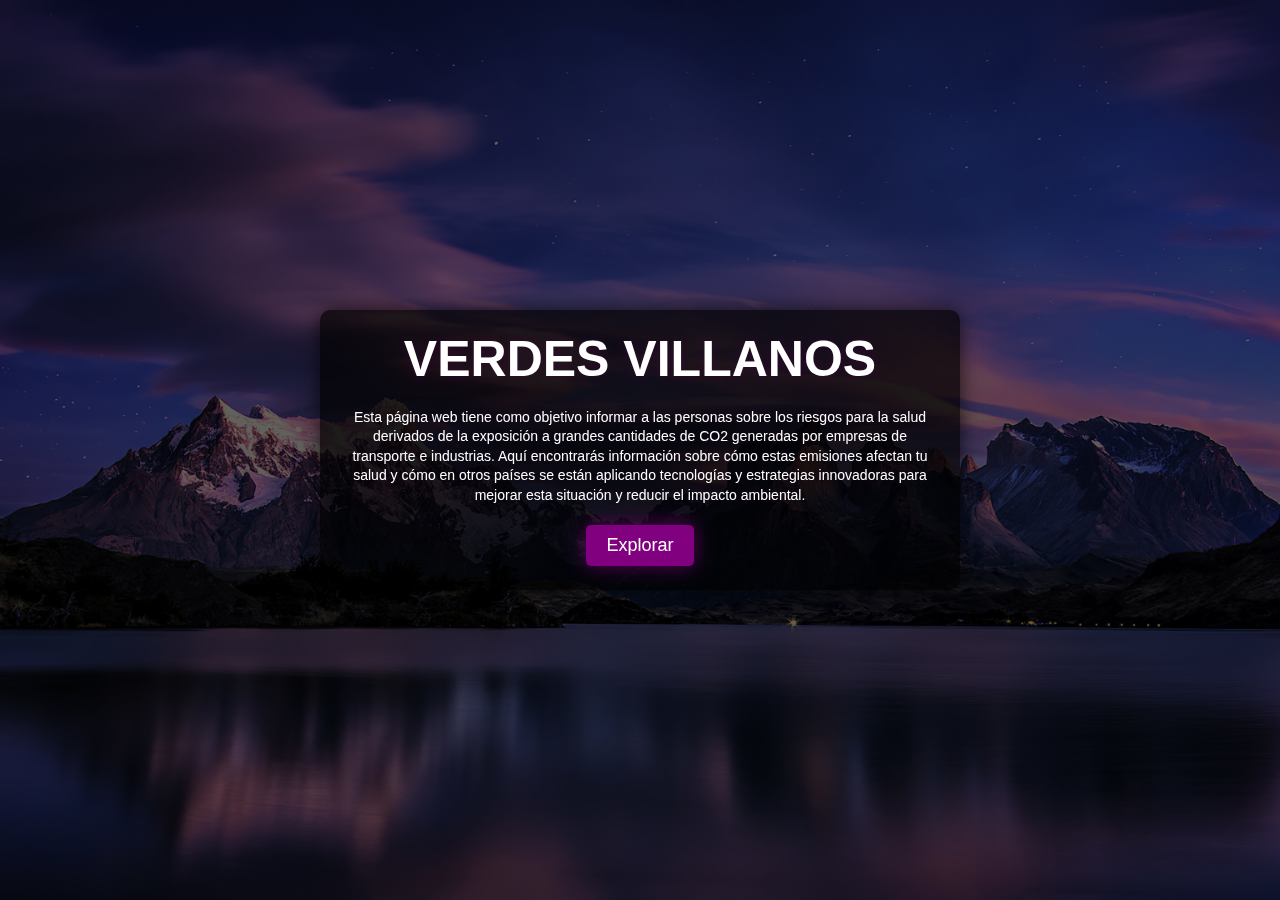
<file: index.html>
<!DOCTYPE html>
<html lang="es">
<head>
    <meta charset="UTF-8">
    <meta name="viewport" content="width=device-width, initial-scale=1.0">
    <title>Mi Página Web</title>
    <link rel="stylesheet" href="styles.css">
</head>
<body>
    <div class="overlay"></div>
    <div class="main-content">
        <h1>VERDES VILLANOS</h1>
        <p>Esta página web tiene como objetivo informar a las personas sobre los riesgos para la salud derivados de la exposición a grandes cantidades de CO2 generadas por empresas de transporte e industrias. Aquí encontrarás información sobre cómo estas emisiones afectan tu salud y cómo en otros países se están aplicando tecnologías y estrategias innovadoras para mejorar esta situación y reducir el impacto ambiental.</p>
        <div class="explore-button">
            <a href="bienvenido.html">Explorar</a>
        </div>
    </div>
</body>
</html>
</file>
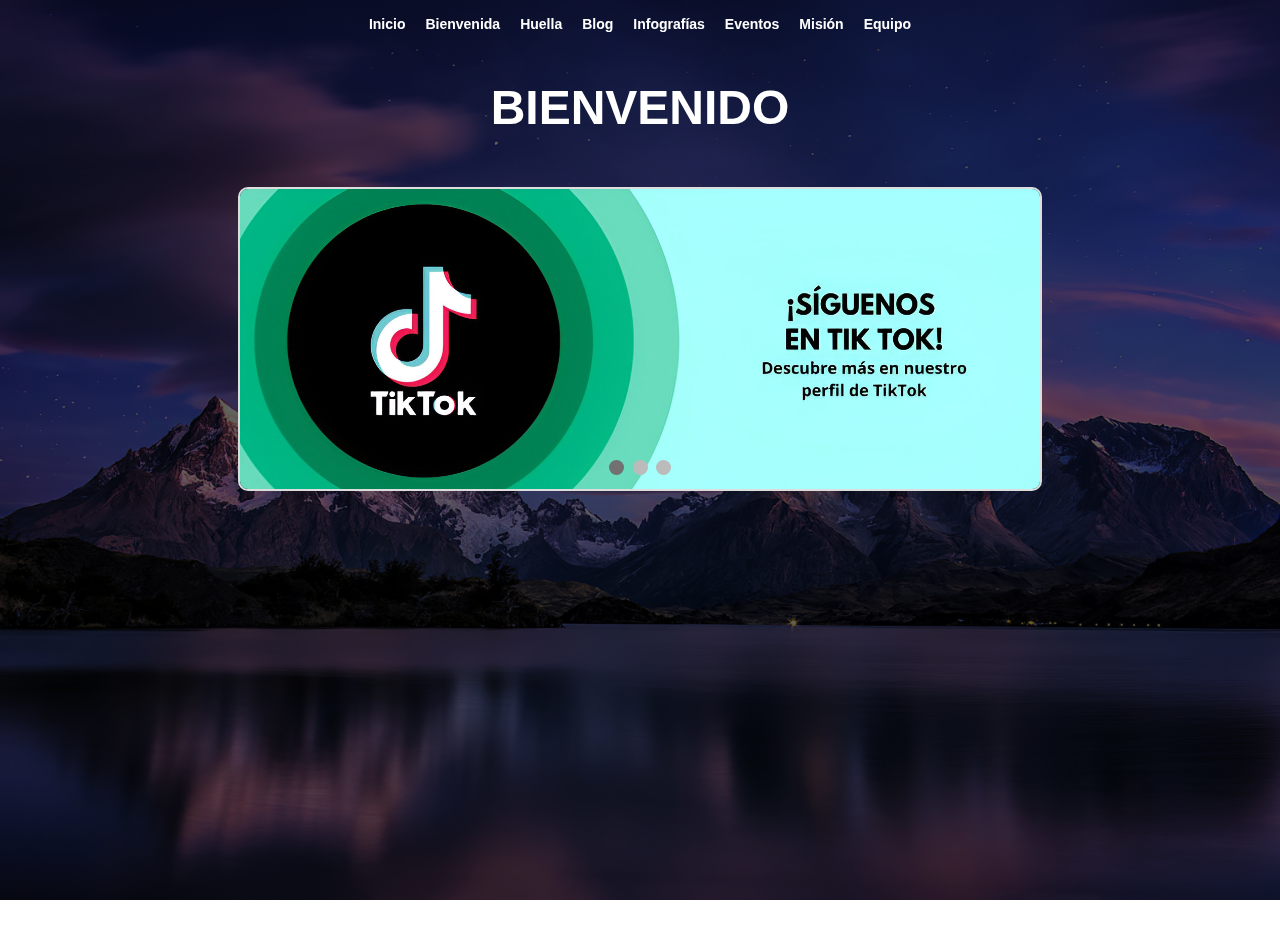
<file: bienvenido.html>
<!DOCTYPE html>
<html lang="es">
<head>
    <meta charset="UTF-8">
    <meta name="viewport" content="width=device-width, initial-scale=1.0">
    <title>Bienvenido</title>
    <link rel="stylesheet" href="stylesB.css">
    <link rel="stylesheet" href="stylesSlider.css"> <!-- Incluye el CSS del slider -->
</head>
<body>
    <div class="overlay"></div> <!-- Capa de superposición para oscurecer el fondo -->
    <header class="header">
        <nav class="nav-bar">
            <ul>
                <li><a href="index.html">Inicio</a></li>
                <li><a href="bienvenido.html">Bienvenida</a></li>
                <li><a href="#" onclick="showUrl()">Huella</a></li>
                <li><a href="noticias.html">Blog</a></li>
                <li><a href="infografia.html">Infografías</a></li>
                <li><a href="eventos.html">Eventos</a></li>
                <li><a href="equipo.html#mision-container">Misión</a></li>
                <li><a href="equipo.html">Equipo</a></li>
            </ul>
        </nav>
    </header>
    <div class="main-content">
        <h1>BIENVENIDO</h1>
        <div class="slider">
            <div class="slides">
                <div class="slide">
                    <a href="https://www.tiktok.com/@villa.verd?_t=8ogzQ4Q8yHN&_r=1" target="_blank">
                        <img src="tiktokprom1.jpeg" alt="Anuncio 1">
                    </a>
                </div>
                <div class="slide">
                    <a href="https://www.instagram.com/villa.verd?igsh=MTViZ3IzamltaHNsag==" target="_blank">
                        <img src="instagramprom1.jpeg" alt="Anuncio 2">
                    </a>
                </div>
            </div>
            <div class="dots">
                <span class="dot"></span>
                <span class="dot"></span>
                <span class="dot"></span>
            </div>
        </div>
    </div>
    <div id="url-cuadro" class="url-cuadro">
        <button onclick="hideUrl()">Cerrar</button>
        <iframe id="url-iframe" src="" width="100%" height="100%" frameborder="0"></iframe>
    </div>
    <script src="java.js"></script> <!-- Incluye el JavaScript del slider -->
</body>
</html>
</file>
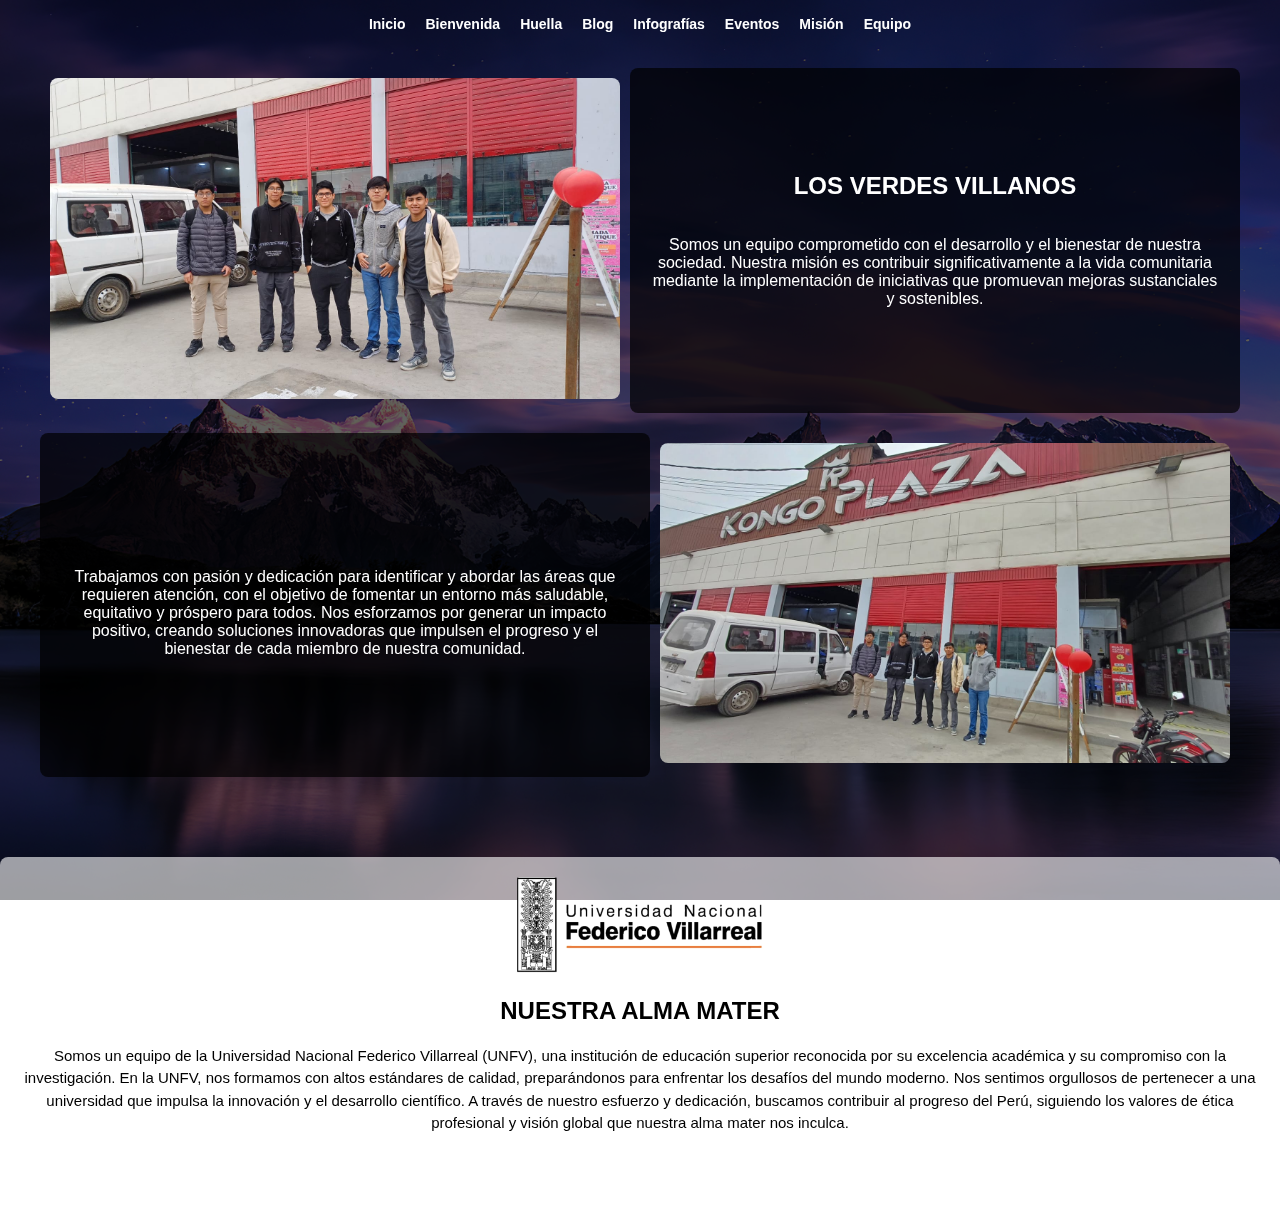
<file: equipo.html>
<!DOCTYPE html>
<html lang="es">
<head>
    <meta charset="UTF-8">
    <meta name="viewport" content="width=device-width, initial-scale=1.0">
    <title>Equipo</title>
    <link rel="stylesheet" href="equipo.css">
</head>
<body>
    <div class="overlay"></div>
    <header class="header">
        <nav class="nav-bar">
            <ul>
                <li><a href="index.html">Inicio</a></li>
                <li><a href="bienvenido.html">Bienvenida</a></li>
                <li><a href="#" onclick="showUrl()">Huella</a></li>
                <li><a href="noticias.html">Blog</a></li>
                <li><a href="#">Infografías</a></li>
                <li><a href="eventos.html">Eventos</a></li>
                <li><a href="equipo.html#mision-container">Misión</a></li>
                <li><a href="equipo.html">Equipo</a></li>
            </ul>
        </nav>
    </header>
    <div class="team-content">
        <section class="team-section">
            <div class="team-row">
                <div class="team-image">
                    <img src="EQUIPO1.jpg" alt="Imagen Grupal">
                </div>
                <div id="mision-container" class="team-info">
                    <h2>LOS VERDES VILLANOS</h2>
                    <p>Somos un equipo comprometido con el desarrollo y el bienestar de nuestra sociedad. Nuestra misión es contribuir significativamente a la vida comunitaria mediante la implementación de iniciativas que promuevan mejoras sustanciales y sostenibles.</p>
                </div>
            </div>
            <div class="team-row">
                <div class="team-info">
                    <p>Trabajamos con pasión y dedicación para identificar y abordar las áreas que requieren atención, con el objetivo de fomentar un entorno más saludable, equitativo y próspero para todos. Nos esforzamos por generar un impacto positivo, creando soluciones innovadoras que impulsen el progreso y el bienestar de cada miembro de nuestra comunidad.</p>
                </div>
                <div class="team-photo">
                    <img src="EQUIPO2.jpg" alt="Foto del Grupo">
                </div>
            </div>
        </section>
    </div>
    <!-- Sección adicional para el logo y contenido sobre la universidad -->
    <div class="university-info">
        <div class="university-logo">
            <img src="unfv.png" alt="Logo de la Universidad">
        </div>
        <div class="university-details">
            <h2>NUESTRA ALMA MATER</h2>
            <p>Somos un equipo de la Universidad Nacional Federico Villarreal (UNFV), una institución de educación superior reconocida por su excelencia académica y su compromiso con la investigación. En la UNFV, nos formamos con altos estándares de calidad, preparándonos para enfrentar los desafíos del mundo moderno. Nos sentimos orgullosos de pertenecer a una universidad que impulsa la innovación y el desarrollo científico. A través de nuestro esfuerzo y dedicación, buscamos contribuir al progreso del Perú, siguiendo los valores de ética profesional y visión global que nuestra alma mater nos inculca.</p>
        </div>
    </div>
</body>
</html>
</file>
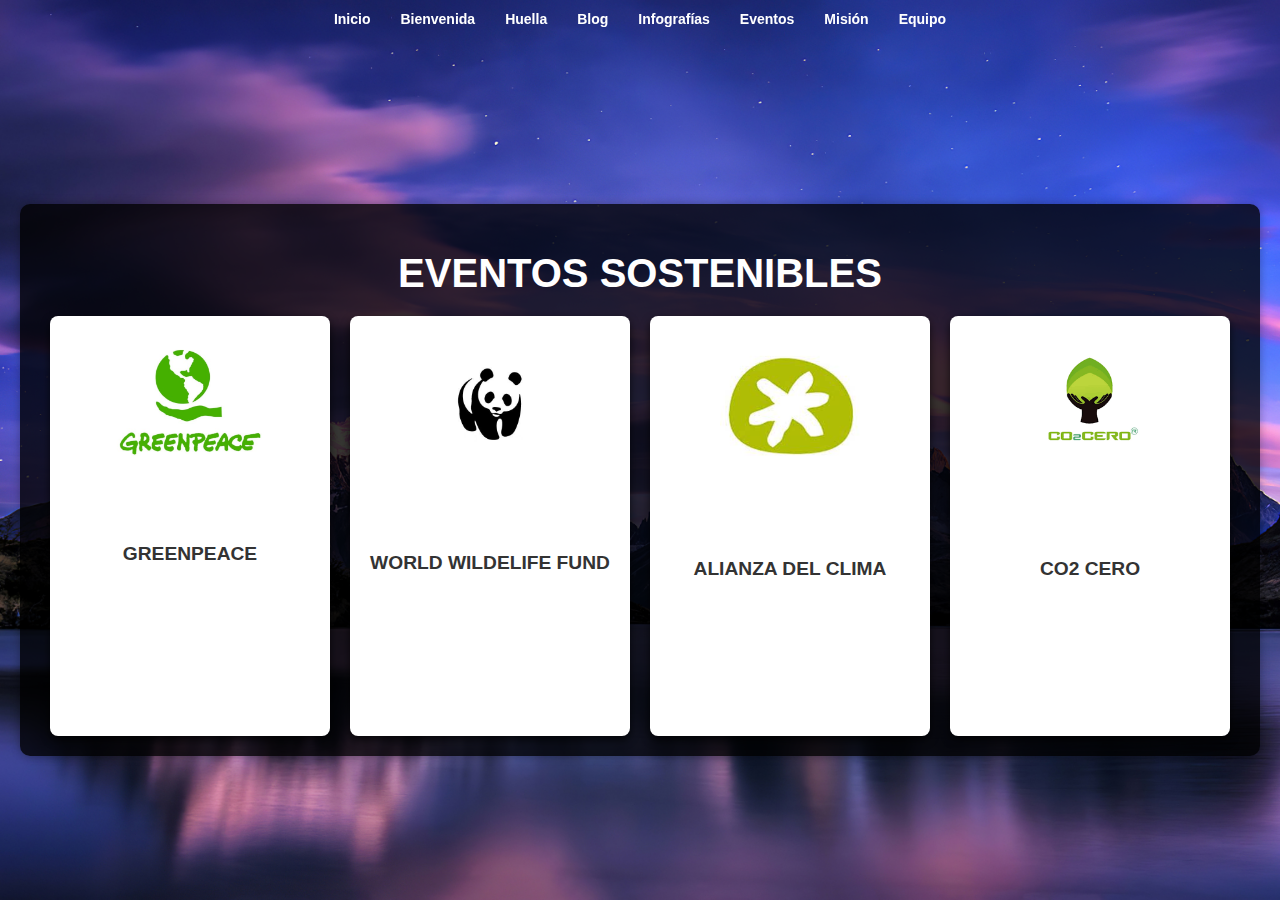
<file: eventos.html>
<!DOCTYPE html>
<html lang="es">
<head>
    <meta charset="UTF-8">
    <meta name="viewport" content="width=device-width, initial-scale=1.0">
    <title>Eventos Sostenibles</title>
    <link rel="stylesheet" href="eventos.css">
</head>
<body>
    <nav class="nav-bar">
        <ul>
            <li><a href="index.html">Inicio</a></li>
            <li><a href="bienvenido.html">Bienvenida</a></li>
            <li><a href="#" onclick="showUrl()">Huella</a></li>
            <li><a href="noticias.html">Blog</a></li>
            <li><a href="#">Infografías</a></li>
            <li><a href="eventos.html">Eventos</a></li>
            <li><a href="equipo.html#mision-container">Misión</a></li>
            <li><a href="equipo.html">Equipo</a></li>
        </ul>
    </nav>

    <div class="container">
        <h1>EVENTOS SOSTENIBLES</h1>
        <div class="photo-grid">
            <div>
                <a href="https://www.greenpeace.org/peru/" target="_blank">
                    <img src="evento11.jpg" alt="GREENPEACE">
                </a>
                <p>GREENPEACE</p>
            </div>
            <div>
                <a href="https://www.worldwildlife.org/" target="_blank">
                    <img src="evento2.jpg" alt="Compañía 2">
                </a>
                <p>WORLD WILDELIFE FUND</p>
            </div>
            <div>
                <a href="https://www.alianzadelclima.org/inicio.html" target="_blank">
                    <img src="evento3.jpeg" alt="Compañía 3">
                </a>
                <p>ALIANZA DEL CLIMA</p>
            </div>
            <div>
                <a href="https://co2cero.co/proyectos-de-carbono/#" target="_blank">
                    <img src="evento4.png" alt="Compañía 4">
                </a>
                <p>CO2 CERO</p>
            </div>
            <!-- Puedes agregar más cuadros según sea necesario -->
        </div>
    </div>

</body>
</html>
</file>
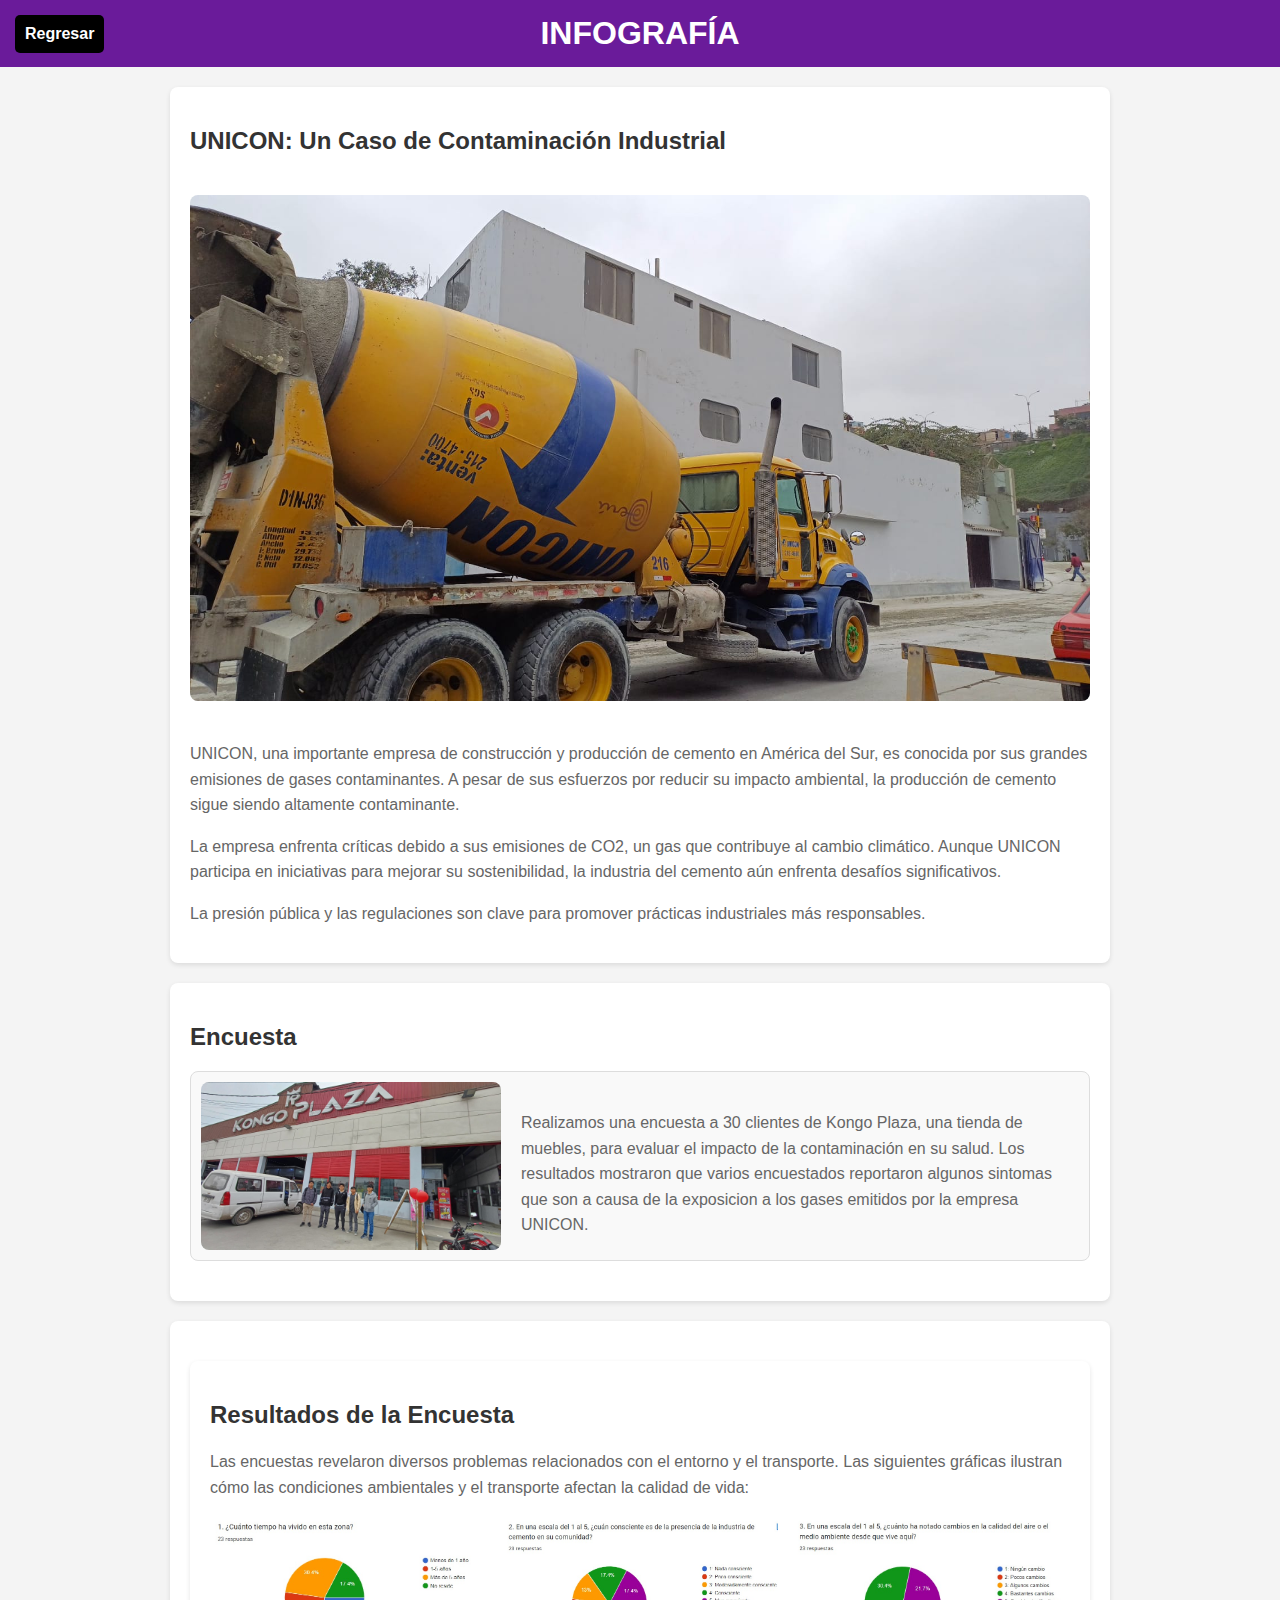
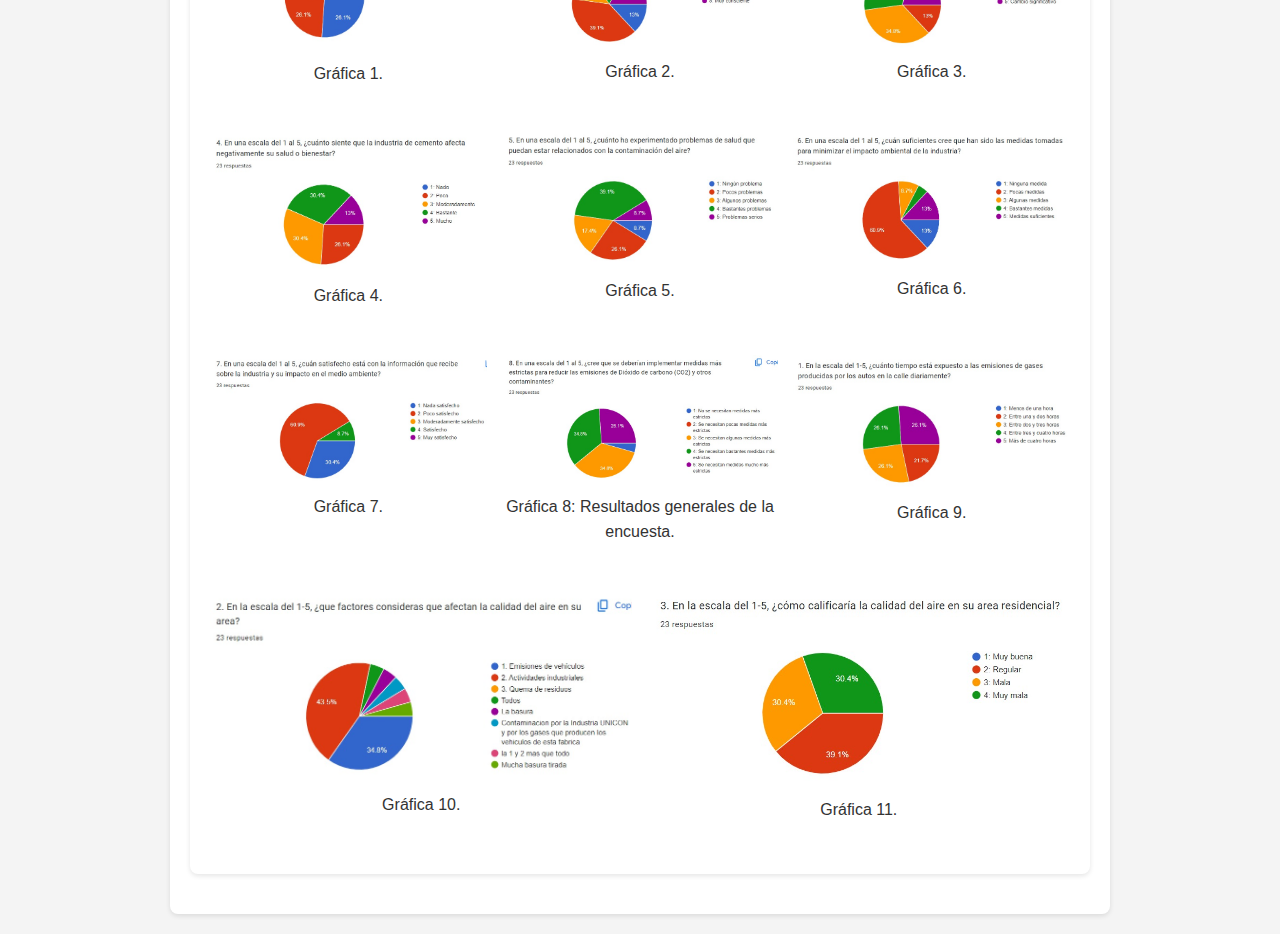
<file: infografia.html>
<!DOCTYPE html>
<html lang="es">
<head>
    <meta charset="UTF-8">
    <meta name="viewport" content="width=device-width, initial-scale=1.0">
    <title>Infografía</title>
    <link rel="stylesheet" href="infografia.css">
</head>
<body>
    <header class="header">
        <a href="javascript:history.back()" class="back-button">Regresar</a>
        <h1>INFOGRAFÍA</h1>
    </header>
    
    <section class="contaminating-companies">
        <div class="content-container">
            <h2>UNICON: Un Caso de Contaminación Industrial</h2>
            <img src="UNICON.jpg" alt="Planta de UNICON" class="company-image">
            <p>
                UNICON, una importante empresa de construcción y producción de cemento en América del Sur, es conocida por sus grandes emisiones de gases contaminantes. A pesar de sus esfuerzos por reducir su impacto ambiental, la producción de cemento sigue siendo altamente contaminante.
            </p>
            <p>
                La empresa enfrenta críticas debido a sus emisiones de CO2, un gas que contribuye al cambio climático. Aunque UNICON participa en iniciativas para mejorar su sostenibilidad, la industria del cemento aún enfrenta desafíos significativos.
            </p>
            <p>
                La presión pública y las regulaciones son clave para promover prácticas industriales más responsables.
            </p>
        </div>
    </section>
    <section class="survey-study">
        <div class="content-container">
            <h2>Encuesta</h2>
            <div class="survey-content">
                <img src="EQUIPO2.jpg" alt="Encuesta de Salud" class="survey-image">
                <div class="survey-text">
                    <p>
                        Realizamos una encuesta a 30 clientes de Kongo Plaza, una tienda de muebles, para evaluar el impacto de la contaminación en su salud. Los resultados mostraron que varios encuestados reportaron algunos sintomas que son a causa de la exposicion a los gases emitidos por la empresa UNICON.
                    </p>
                </div>
            </div>
        </div>
    </section>
    <section class="survey-results">
        <div class="content-container">
            <h2>Resultados de la Encuesta</h2>
            <p>Las encuestas revelaron diversos problemas relacionados con el entorno y el transporte. Las siguientes gráficas ilustran cómo las condiciones ambientales y el transporte afectan la calidad de vida:</p>
            
            <div class="graphics-container">
                <div class="graphic">
                    <img src="grafica1.jpg" alt="Gráfica 1" class="zoomable">
                    <p>Gráfica 1.</p>
                </div>
                <div class="graphic">
                    <img src="grafica2.jpg" alt="Gráfica 2" class="zoomable">
                    <p>Gráfica 2.</p>
                </div>
                <div class="graphic">
                    <img src="grafica3.jpg" alt="Gráfica 3" class="zoomable">
                    <p>Gráfica 3.</p>
                </div>
                <div class="graphic">
                    <img src="grafica4.jpg" alt="Gráfica 4" class="zoomable">
                    <p>Gráfica 4.</p>
                </div>
                <div class="graphic">
                    <img src="grafica5.jpg" alt="Gráfica 5" class="zoomable">
                    <p>Gráfica 5.</p>
                </div>
                <div class="graphic">
                    <img src="grafica6.jpg" alt="Gráfica 6" class="zoomable">
                    <p>Gráfica 6.</p>
                </div>
                <div class="graphic">
                    <img src="grafica7.jpg" alt="Gráfica 7" class="zoomable">
                    <p>Gráfica 7.</p>
                </div>
                <div class="graphic">
                    <img src="grafica8.jpg" alt="Gráfica 8" class="zoomable">
                    <p>Gráfica 8: Resultados generales de la encuesta.</p>
                </div>
                <div class="graphic">
                    <img src="graficaT1.jpg" alt="Gráfica 9" class="zoomable">
                    <p>Gráfica 9.</p>
                </div>
                <div class="graphic">
                    <img src="graficaT2.jpg" alt="Gráfica 10" class="zoomable">
                    <p>Gráfica 10.</p>
                </div>
                <div class="graphic">
                    <img src="graficaT3.jpg" alt="Gráfica 11" class="zoomable">
                    <p>Gráfica 11.</p>
                </div>
            </div>
        </div>
    </section>

    <!-- Lightbox para imágenes -->
    <div id="lightbox" class="lightbox">
        <span class="close">&times;</span>
        <img class="lightbox-content" id="lightbox-img">
        <div id="caption"></div>
    </div>

    <script src="infografia.js"></script>
</body>
</html>
</file>
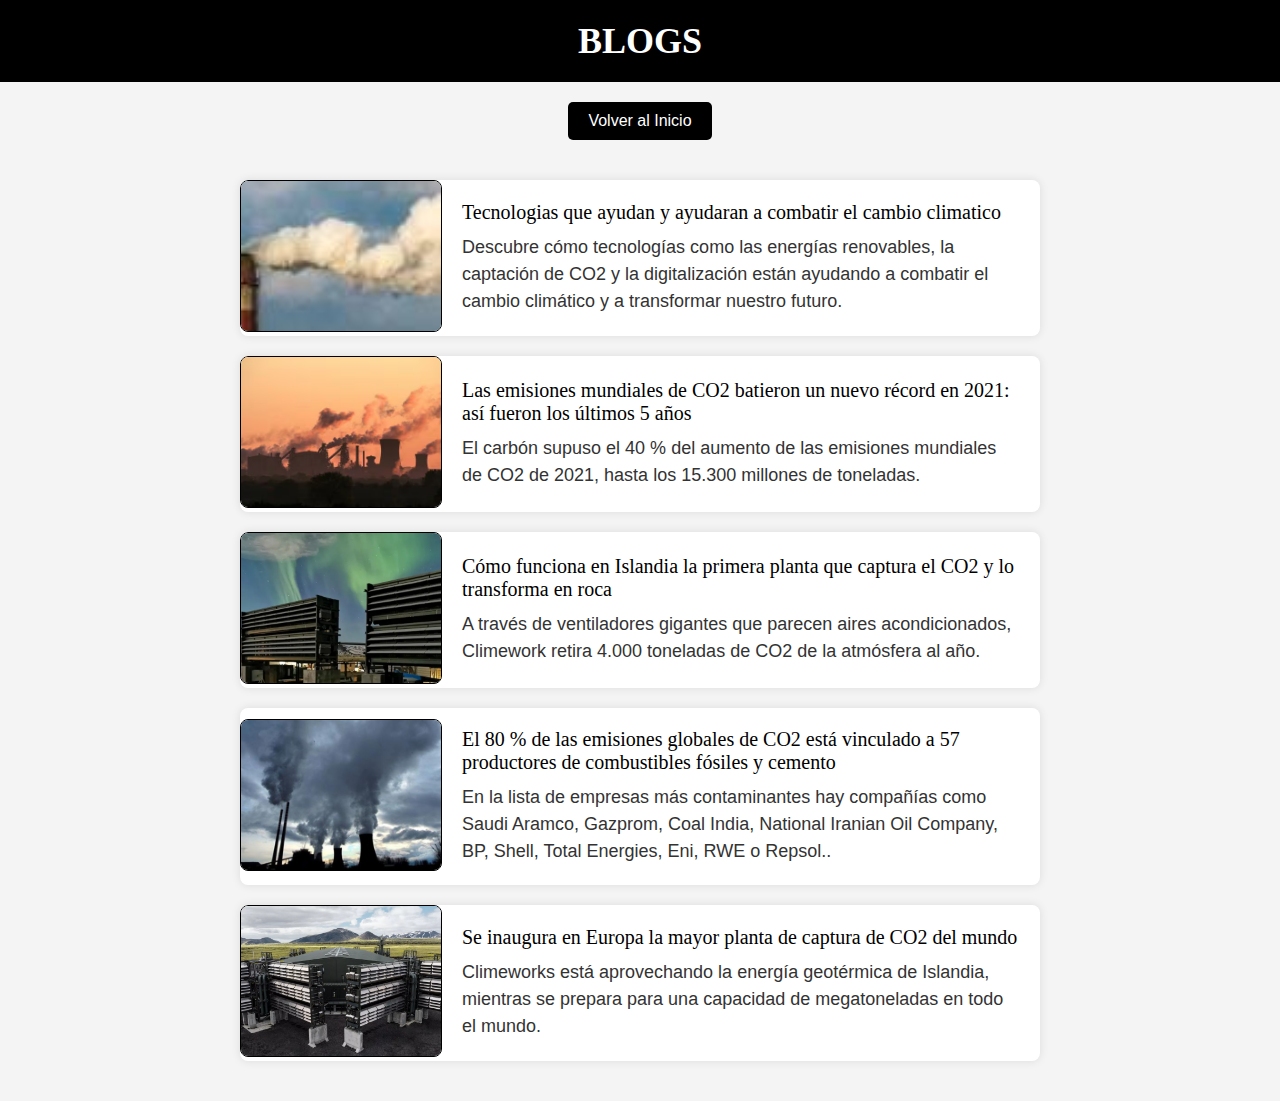
<file: noticias.html>
<!DOCTYPE html>
<html lang="es">
<head>
    <meta charset="UTF-8">
    <meta name="viewport" content="width=device-width, initial-scale=1.0">
    <title>Noticias</title>
    <link rel="stylesheet" href="noticias.css">
</head>
<body>
    <header class="page-header">
        <h1>BLOGS</h1>
    </header>
    <div class="back-to-home">
        <a href="bienvenido.html">Volver al Inicio</a>
    </div>
    <div class="news-container">
        <div class="news-item">
            <a href="https://www.bbva.com/es/sostenibilidad/tecnologias-que-ayudan-y-ayudaran-a-combatir-el-cambio-climatico/" target="_blank">
                <img src="noticia1.jpeg" alt="Noticia 1">
            </a>
            <div class="news-content">
                <h2>Tecnologias que ayudan y ayudaran a combatir el cambio climatico</h2>
                <p>Descubre cómo tecnologías como las energías renovables, la captación de CO2 y la digitalización están ayudando a combatir el cambio climático y a transformar nuestro futuro.</p>
            </div>
        </div>
        <div class="news-item">
            <a href="https://elcomercio.pe/tecnologia/ciencias/las-emisiones-mundiales-de-co2-batieron-un-nuevo-record-en-2021-noticia/" target="_blank">
                <img src="noticia2.avif" alt="Noticia 2">
            </a>
            <div class="news-content">
                <h2>Las emisiones mundiales de CO2 batieron un nuevo récord en 2021: así fueron los últimos 5 años</h2>
                <p>El carbón supuso el 40 % del aumento de las emisiones mundiales de CO2 de 2021, hasta los 15.300 millones de toneladas.</p>
            </div>
        </div>
        <div class="news-item">
            <a href="https://www.bbc.com/mundo/articles/c3gx8ze2ylmo" target="_blank">
                <img src="noticia3.webp" alt="Noticia 2">
            </a>
            <div class="news-content">
                <h2>Cómo funciona en Islandia la primera planta que captura el CO2 y lo transforma en roca</h2>
                <p>A través de ventiladores gigantes que parecen aires acondicionados, Climework retira 4.000 toneladas de CO2 de la atmósfera al año.</p>
            </div>
        </div>
        <div class="news-item">
            <a href="https://www.eitb.eus/es/noticias/sociedad/detalle/9462733/el-80-de-emisiones-globales-de-co2-esta-vinculado-a-57-productores-de-combustibles-fosiles-y-cemento/" target="_blank">
                <img src="noticia4.jpg" alt="Noticia 2">
            </a>
            <div class="news-content">
                <h2>El 80 % de las emisiones globales de CO2 está vinculado a 57 productores de combustibles fósiles y cemento</h2>
                <p>En la lista de empresas más contaminantes hay compañías como Saudi Aramco, Gazprom, Coal India, National Iranian Oil Company, BP, Shell, Total Energies, Eni, RWE o Repsol..</p>
            </div>
        </div>
        <div class="news-item">
            <a href="https://es.euronews.com/green/2024/05/14/se-inaugura-en-europa-la-mayor-planta-de-captura-de-co2-del-mundo" target="_blank">
                <img src="noticia5.webp" alt="Noticia 2">
            </a>
            <div class="news-content">
                <h2>Se inaugura en Europa la mayor planta de captura de CO2 del mundo</h2>
                <p>Climeworks está aprovechando la energía geotérmica de Islandia, mientras se prepara para una capacidad de megatoneladas en todo el mundo.</p>
            </div>
        </div>
    </div>
</body>
</html>
</file>
<file: styles.css>
body {
    margin: 0;
    padding: 0;
    font-family: Arial, sans-serif;
    color: #fff; /* Letras blancas por defecto */
    background: url('FONDOFONDO.jpg') no-repeat center center fixed;
    background-size: cover;
    display: flex;
    justify-content: center;
    align-items: center;
    height: 100vh;
}

.overlay {
    position: fixed;
    top: 0;
    left: 0;
    width: 100%;
    height: 100%;
    background: rgba(0, 0, 0, 0.616); /* Color negro con opacidad para oscurecer la imagen */
    z-index: -1; /* Coloca la capa de superposición detrás del contenido */
}

.main-content {
    text-align: center;
    color: #fff; /* Texto blanco en la sección principal */
    padding: 20px;
    background: rgba(0, 0, 0, 0.7); /* Fondo oscuro con opacidad */
    border-radius: 10px;
    max-width: 600px;
    margin: 20px;
    box-shadow: 0 0 20px rgba(0, 0, 0, 0.7); /* Sombra tipo neón morado */
}

.main-content h1 {
    font-size: 50px; /* Tamaño del título principal */
    font-weight: bold;
    color: #fff; /* Letras blancas para "Verdes Villanos" */
    margin: 0 0 20px 0;
    text-shadow: 0 0 10px rgba(52, 8, 52, 0.7); /* Sombra tipo neón morado */
}

.main-content p {
    font-size: 14px; /* Tamaño de fuente más pequeño */
    line-height: 1.4; /* Espaciado entre líneas */
    margin: 0 0 20px 0;
    text-shadow: 0 0 10px rgba(51, 8, 51, 0.674); /* Sombra tipo neón morado */
}

.explore-button {
    margin-top: 20px;
}

.explore-button a {
    display: inline-block;
    padding: 10px 20px;
    font-size: 18px;
    color: #fff;
    background-color: #800080; /* Color morado para el botón */
    text-decoration: none;
    border-radius: 5px;
    transition: all 0.3s ease;
    position: relative;
    overflow: hidden;
    box-shadow: 0 0 20px rgba(128, 0, 128, 0.7); /* Sombra tipo neón morado */
}

.explore-button a::before {
    content: '';
    position: absolute;
    top: 0;
    left: 50%;
    width: 300%;
    height: 100%;
    background: rgba(255, 255, 255, 0.2);
    transform: translateX(-50%) translateY(-100%);
    transition: all 0.3s ease;
}

.explore-button a:hover::before {
    transform: translateX(-50%) translateY(0);
}

.explore-button a:hover {
    background-color: #4b0082; /* Color morado más oscuro al pasar el ratón sobre el botón */
}
</file>
<file: stylesB.css>
body {
    margin: 0;
    padding: 0;
    font-family: Arial, sans-serif;
    color: #fff; /* Letras blancas por defecto */
    background: url('FONDOFONDO.jpg') no-repeat center center fixed;
    background-size: cover;
    position: relative;
    height: 100vh; /* Asegura que el cuerpo ocupe toda la altura de la ventana */
}

.overlay {
    position: fixed;
    top: 0;
    left: 0;
    width: 100%;
    height: 100%;
    background: rgba(0, 0, 0, 0.616); /* Oscurece la imagen de fondo */
    z-index: -1; /* Coloca la capa de superposición detrás del contenido */
}

.header {
    display: flex;
    justify-content: center; /* Centra la barra de navegación */
    align-items: center;
    padding: 10px 20px;
    background: rgba(0, 0, 0, 0); /* Sin fondo para la barra de navegación */
}

.nav-bar {
    width: 100%;
}

.nav-bar ul {
    display: flex;
    flex-wrap: wrap;
    list-style: none;
    padding: 0;
    margin: 0;
    justify-content: center; /* Centra los elementos de la barra de navegación */
}

.nav-bar li {
    margin: 5px 10px;
}

.nav-bar a {
    text-decoration: none;
    color: #fff;
    font-size: 14px; /* Ajusta el tamaño de la fuente */
    font-weight: bold;
    white-space: nowrap; /* Evita que el texto se divida en varias líneas */
}

.nav-bar a:hover {
    color: #007bff; /* Color al pasar el ratón sobre los enlaces */
}

.main-content {
    display: flex;
    flex-direction: column;
    align-items: center; /* Centra horizontalmente */
    justify-content: center; /* Centra verticalmente */
    text-align: center;
    height: 100vh; /* Asegura que el contenido principal ocupe toda la altura de la ventana */
    margin: 0;
    color: #fff; /* Texto blanco en la sección principal */
    position: relative;
    z-index: 1;
}

.main-content h1 {
    font-size: 48px;
    font-weight: bold;
    color: #fff; /* Letras blancas para "Bienvenido" */
}

.main-content p {
    font-size: 24px;
    margin: 20px 0;
}

.url-cuadro {
    display: none; /* Oculto por defecto */
    position: fixed;
    top: 50%;
    left: 50%;
    transform: translate(-50%, -50%);
    width: 80%;
    height: 80%;
    background: #fff;
    border: 2px solid #ddd;
    border-radius: 10px;
    box-shadow: 0 4px 8px rgba(0, 0, 0, 0.3);
    z-index: 1000; /* Asegura que el cuadro esté por encima del contenido */
}

.url-cuadro iframe {
    width: 100%;
    height: calc(100% - 40px); /* Resta el espacio para el botón de cerrar */
}

.url-cuadro button {
    width: 100%;
    padding: 10px;
    background: #007bff;
    color: #fff;
    border: none;
    border-radius: 0 0 10px 10px;
    cursor: pointer;
}

.url-cuadro button:hover {
    background: #0056b3;
}
</file>
<file: stylesSlider.css>
.slider {
    position: relative;
    width: 800px; /* Ancho fijo del slider */
    height: 300px; /* Altura fija del slider */
    margin: auto;
    overflow: hidden;
    border: 2px solid #ddd;
    border-radius: 10px;
    margin-top: 20px; /* Espacio entre el contenido principal y el slider */
}

.slides {
    display: flex;
    transition: transform 0.5s ease-in-out;
}

.slide {
    min-width: 100%;
    box-sizing: border-box;
}

.slider img {
    width: 100%;
    height: 100%;
    object-fit: cover; /* Ajusta la imagen para que cubra el área del slider */
}

.dots {
    text-align: center;
    position: absolute;
    bottom: 10px;
    width: 100%;
}

.dot {
    display: inline-block;
    background-color: #bbb;
    border-radius: 50%;
    width: 15px;
    height: 15px;
    margin: 0 2px;
    cursor: pointer;
}

.active {
    background-color: #717171;
}
</file>
<file: equipo.css>
body {
    margin: 0;
    padding: 0;
    font-family: Arial, sans-serif;
    color: #fff; /* Letras blancas por defecto */
    background: url('FONDOFONDO.jpg') no-repeat center center fixed;
    background-size: cover;
    position: relative;
    min-height: 100vh; /* Asegura que el cuerpo ocupe al menos toda la altura de la ventana */
}

.overlay {
    position: fixed;
    top: 0;
    left: 0;
    width: 100%;
    height: 100%;
    background: rgba(0, 0, 0, 0.616); /* Oscurece la imagen de fondo */
    z-index: -1; /* Coloca la capa de superposición detrás del contenido */
}

.header {
    display: flex;
    justify-content: center; /* Centra la barra de navegación */
    align-items: center;
    padding: 10px 20px;
    background: rgba(0, 0, 0, 0); /* Sin fondo para la barra de navegación */
}

.nav-bar {
    width: 100%;
}

.nav-bar ul {
    display: flex;
    flex-wrap: wrap;
    list-style: none;
    padding: 0;
    margin: 0;
    justify-content: center; /* Centra los elementos de la barra de navegación */
}

.nav-bar li {
    margin: 5px 10px;
}

.nav-bar a {
    text-decoration: none;
    color: #fff;
    font-size: 14px; /* Ajusta el tamaño de la fuente */
    font-weight: bold;
    white-space: nowrap; /* Evita que el texto se divida en varias líneas */
}

.nav-bar a:hover {
    color: #007bff; /* Color al pasar el ratón sobre los enlaces */
}

.team-content {
    display: flex;
    flex-direction: column;
    align-items: center;
    padding: 20px;
    margin-bottom: 40px; /* Agrega margen inferior para separar del siguiente contenido */
}

.team-section {
    width: 100%;
    max-width: 1200px;
}

.team-row {
    display: flex;
    justify-content: space-between;
    margin-bottom: 20px;
}

.team-image,
.team-photo {
    flex: 1;
    padding: 10px;
}

.team-image img,
.team-photo img {
    width: 100%;
    height: auto;
    border-radius: 8px;
}

.team-info {
    flex: 1;
    padding: 20px;
    background: rgba(0, 0, 0, 0.7);
    border-radius: 8px;
    display: flex;
    flex-direction: column;
    justify-content: center; /* Centra el contenido verticalmente */
    align-items: center; /* Centra el contenido horizontalmente */
    text-align: center; /* Centra el texto */
}

.team-info h2 {
    margin-top: 0;
}

.team-info p {
    margin-bottom: 0;
}

/* Nuevos estilos para la sección de la universidad */
.university-info {
    background: rgba(255, 255, 255, 0.606);
    padding: 20px;
    margin: 40px 0; /* Agrega margen superior e inferior para separarlo del contenido anterior y siguiente */
    border-radius: 8px;
    display: flex;
    flex-direction: column;
    align-items: center;
}

.university-logo img {
    width: 250px; /* Ajusta el tamaño del logo */
    height: auto;
    margin-bottom: 20px;
}

.university-details {
    text-align: center;
}

.university-details h2 {
    font-family: 'Arial', sans-serif;
    margin-top: 0;
    font-size: 24px;
    color: #000000;
}

.university-details p {
    font-size: 15px;
    color: #000000;
    line-height: 1.5;
}
</file>
<file: eventos.css>
body {
    font-family: Arial, sans-serif;
    margin: 0;
    padding: 0;
    background: url('FONDOFONDO.jpg') no-repeat center center fixed; /* Fondo de la página */
    background-size: cover;
    color: #fff; /* Letras blancas por defecto */
    height: 100vh; /* Altura completa de la ventana del navegador */
    display: flex;
    justify-content: center;
    align-items: center;
}

.overlay {
    position: fixed;
    top: 0;
    left: 0;
    width: 100%;
    height: 100%;
    background: rgba(0, 0, 0, 0.716); /* Oscurece la imagen de fondo más */
    z-index: -1; /* Coloca la capa de superposición detrás del contenido */
}

.nav-bar {
    color: #fff;
    padding: 10px 0;
    text-align: center;
    position: fixed;
    width: 100%;
    top: 0;
    z-index: 1;
    background: rgba(0, 0, 0, 0); /* Sin fondo para la barra de navegación */
}

.nav-bar ul {
    display: flex;
    flex-wrap: wrap;
    list-style: none;
    padding: 0;
    margin: 0;
    justify-content: center; /* Centra los elementos de la barra de navegación */
}

.nav-bar li {
    display: inline;
    margin: 0 15px;
}

.nav-bar a {
    text-decoration: none;
    color: #fff;
    font-size: 14px; /* Ajusta el tamaño de la fuente */
    font-weight: bold;
    white-space: nowrap; /* Evita que el texto se divida en varias líneas */
}

.nav-bar a:hover {
    color: #007bff; /* Color al pasar el ratón sobre los enlaces */
}

.container {
    padding: 20px;
    text-align: center;
    background: rgba(0, 0, 0, 0.786); /* Fondo oscuro con opacidad para el contenedor */
    border-radius: 10px;
    box-shadow: 0 0 10px rgba(0, 0, 0, 0.3); /* Sombra sutil para el contenedor */
    max-width: 1200px; /* Ajusta el ancho máximo del contenedor */
    margin-top: 60px; /* Ajusta el margen superior para no cubrir la barra de navegación */
}

.container h1 {
    margin-bottom: 20px;
    color: #fff;
    font-size: 2.5em;
}

.photo-grid {
    display: grid;
    grid-template-columns: repeat(4, 1fr);
    gap: 20px;
    padding: 0 10px;
}

.photo-grid div {
    background-color: #fff;
    border-radius: 8px;
    overflow: hidden;
    box-shadow: 0 4px 8px rgba(0, 0, 0, 0.664);
    transition: transform 0.3s ease, box-shadow 0.3s ease;
    display: flex;
    flex-direction: column;
    align-items: center;
    text-align: center;
    padding: 10px;
    height: 400px; /* Altura fija del cuadro */
}

.photo-grid div:hover {
    transform: translateY(-5px);
    box-shadow: 0 8px 16px rgba(0, 0, 0, 0.791);
}

.photo-grid img {
    max-width: 90%; /* Ajusta el ancho máximo de la imagen */
    max-height: 70%; /* Ajusta la altura máxima de la imagen */
    object-fit: contain; /* Mantiene las proporciones de la imagen */
    display: block;
    margin: 10px auto; /* Centra la imagen dentro del cuadro */
}

.photo-grid p {
    margin: 10px 0;
    color: #333;
    font-size: 1.2em;
    font-weight: bold;
}
</file>
<file: infografia.css>
/* Estilos para la página completa */
body {
    font-family: Arial, sans-serif;
    margin: 0;
    padding: 0;
    background-color: #f4f4f4;
}

/* Estilo para el encabezado */
.header {
    background-color: #6a1b9a; /* Color morado */
    color: #fff;
    padding: 15px;
    text-align: center;
    position: relative;
}

.header h1 {
    margin: 0;
}

.back-button {
    position: absolute;
    top: 15px;
    left: 15px;
    background-color: #000;
    color: #fff;
    padding: 10px;
    text-decoration: none;
    border-radius: 5px;
    font-weight: bold;
}

.back-button:hover {
    background-color: #333;
}

/* Estilo para las secciones de contenido */
.content-container {
    background-color: #fff;
    padding: 20px;
    margin: 20px auto;
    border-radius: 8px;
    max-width: 900px;
    box-shadow: 0 2px 5px rgba(0, 0, 0, 0.1);
}

h2 {
    color: #333;
}

.company-image {
    max-width: 100%;
    height: auto;
    border-radius: 8px;
    margin: 20px 0;
}

p {
    line-height: 1.6;
    color: #666;
}

/* Estilo para la sección de resultados de encuesta */
.survey-results {
    background-color: #fff;
    padding: 20px;
    margin: 20px auto;
    border-radius: 8px;
    max-width: 900px;
    box-shadow: 0 2px 5px rgba(0, 0, 0, 0.1);
}

.graphics-container {
    display: flex;
    flex-wrap: wrap;
    gap: 15px;
}

.graphic {
    flex: 1 1 calc(33.333% - 15px);
    box-sizing: border-box;
    margin-bottom: 15px;
}

.graphic img {
    max-width: 100%;
    height: auto;
    border-radius: 8px;
}

.graphic p {
    text-align: center;
    color: #333;
    margin-top: 5px;
}

/* Lightbox (zoom) */
.lightbox {
    display: none;
    position: fixed;
    z-index: 1000;
    left: 0;
    top: 0;
    width: 100%;
    height: 100%;
    overflow: auto;
    background-color: rgba(0,0,0,0.8);
}

.lightbox-content {
    max-width: 80%;
    max-height: 80%;
    margin: auto;
    display: block;
    border-radius: 8px;
}

.close {
    position: absolute;
    top: 15px;
    right: 35px;
    color: #fff;
    font-size: 40px;
    font-weight: bold;
    cursor: pointer;
}

.close:hover {
    color: #ccc;
}

#caption {
    text-align: center;
    color: #fff;
    padding: 10px;
}

/* Estilo para la sección de encuestas */
.survey-content {
    display: flex;
    align-items: center;
    margin: 20px 0;
    padding: 10px;
    border: 1px solid #ddd; /* Borde alrededor del contenedor */
    border-radius: 8px; /* Bordes redondeados */
    background-color: #f9f9f9; /* Fondo claro */
}

.survey-image {
    max-width: 300px; /* Ancho máximo de la imagen */
    height: auto; /* Mantener la proporción de la imagen */
    margin-right: 20px; /* Espacio entre la imagen y el texto */
    border-radius: 8px; /* Bordes redondeados en la imagen */
}

.survey-text {
    flex: 1; /* Permitir que el texto ocupe el espacio restante */
}

.survey-text p {
    margin-bottom: 10px; /* Espacio entre los párrafos */
    line-height: 1.6; /* Mejorar la legibilidad del texto */
}

.survey-text p:last-child {
    margin-bottom: 0; /* Quitar el margen del último párrafo */
}
</file>
<file: noticias.css>
body {
    font-family: Arial, sans-serif;
    color: #fff;
    background: #f4f4f4;
    margin: 0;
    padding: 0;
}

.page-header {
    background-color: #000000;
    color: #ffffff;
    text-align: center;
    padding: 20px 0;
}

.page-header h1 {
    margin: 0;
    font-size: 36px; /* Tamaño del título */
    font-family: 'Georgia', serif; /* Fuente estilizada para el título */
}

.back-to-home {
    text-align: center;
    margin: 20px 0;
}

.back-to-home a {
    display: inline-block;
    padding: 10px 20px;
    font-size: 16px;
    color: #fff;
    background-color: #000000;
    text-decoration: none;
    border-radius: 5px;
    transition: background-color 0.3s;
}

.back-to-home a:hover {
    background-color: #0056b3;
}

.news-container {
    display: flex;
    flex-direction: column;
    align-items: center;
    padding: 20px;
}

.news-item {
    display: flex;
    align-items: center;
    margin-bottom: 20px;
    background-color: #fff;
    border-radius: 8px;
    box-shadow: 0 0 10px rgba(0, 0, 0, 0.1);
    overflow: hidden;
    width: 80%;
    max-width: 800px;
}

.news-item img {
    width: 200px;
    height: 150px;
    object-fit: cover;
    border: 1px solid #000000; /* Borde negro */
    border-radius: 8px; /* Curva pequeña */
}

.news-content {
    padding: 20px;
}

.news-content h2 {
    margin: 0;
    font-size: 20px; /* Tamaño de fuente ajustado */
    color: #000000;
    font-family: 'Georgia', serif; /* Fuente más estilizada */
    font-weight: normal; /* Menos grueso */
}

.news-content p {
    margin: 10px 0 0;
    font-size: 18px; /* Tamaño de fuente ajustado para que sea más visible */
    color: #333; /* Color de texto más oscuro para mejor contraste */
    font-family: 'Arial', sans-serif; /* Fuente para la descripción */
    font-weight: normal; /* Menos grueso */
    line-height: 1.5; /* Espaciado entre líneas para mejorar la legibilidad */
}
</file>
